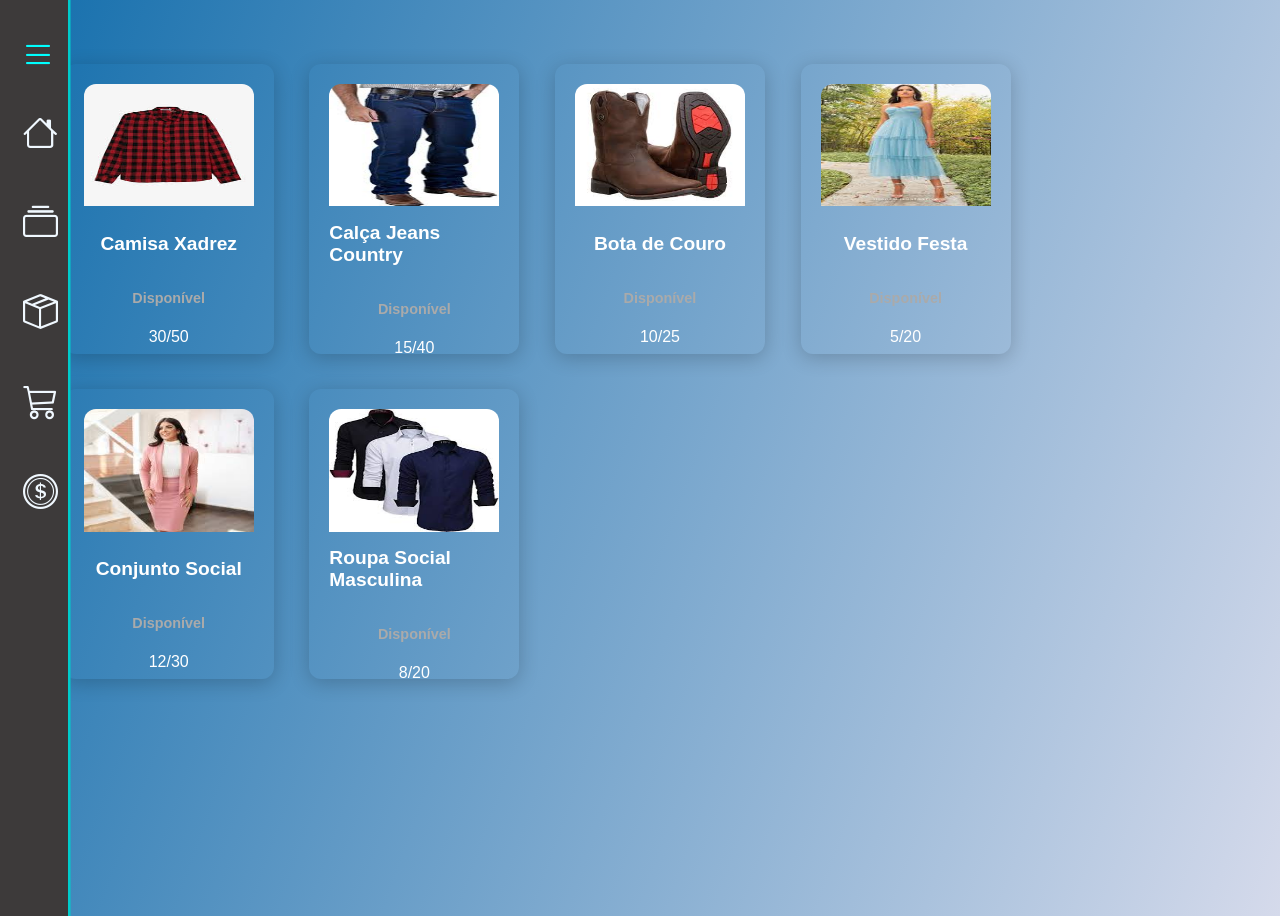
<file: produtos.html>
<!DOCTYPE html>
<html lang="pt-br">
<head>
    <meta charset="UTF-8">
    <meta name="viewport" content="width=device-width, initial-scale=1.0">
    <link rel="stylesheet" href="produto.css">
    <link rel="stylesheet" href="https://cdn.jsdelivr.net/npm/bootstrap-icons@1.11.3/font/bootstrap-icons.css">
    <title>Roupas Prontas</title>
    <link rel="icon" href="./imagens/icon logo TecGestão.png" type="image/x-icon">
</head>
<body>
    <nav class="menu-lateral">
        <div class="bnt-expandir">
            <i class="bi bi-list"></i>
        </div>
        <ul>
            <li class="item-menu">
                <a href="Telainicial.html">
                    <span class="icon"><i class="bi bi-house"></i></span>
                    <span class="txt-link">Início</span>
                </a>
            </li>
            <li class="item-menu">
                <a href="planilhas.html">
                    <span class="icon"><i class="bi bi-collection"></i></span>
                    <span class="txt-link">Planilhas</span>
                </a>
            </li>
            <li class="item-menu">
                <a href="Estoque.html">
                    <span class="icon"><i class="bi bi-box-seam"></i></span>
                    <span class="txt-link">Estoque</span>
                </a>
            </li>
            <li class="item-menu">
                <a href="#">
                    <span class="icon"><i class="bi bi-cart3"></i></span>
                    <span class="txt-link">Produtos</span>
                </a>
            </li>
            <li class="item-menu">
                <a href="Vendas.html">
                    <span class="icon"><i class="bi bi-coin"></i></span>
                    <span class="txt-link">Vendas</span>
                </a>
            </li>
        </ul>
    </nav>

    <div class="container">
        <div id="product-list">
            <div class="card">
                <img src="./imagens/camisa xadres.jpg" alt="Camisa Xadrez">
                <div>
                    <h1>Camisa Xadrez</h1>
                    <h2>Disponível</h2>
                    <span>30/50</span>
                </div>
            </div>

            <div class="card">
                <img src="./imagens/calçaJeansCountry.jpg" alt="Calça Jeans Country">
                <div>
                    <h1>Calça Jeans Country</h1>
                    <h2>Disponível</h2>
                    <span>15/40</span>
                </div>
            </div>

            <div class="card">
                <img src="./imagens/botadecouro.jpg" alt="Bota de Couro">
                <div>
                    <h1>Bota de Couro</h1>
                    <h2>Disponível</h2>
                    <span>10/25</span>
                </div>
            </div>

            <div class="card">
                <img src="./imagens/vestidofesta.jpg" alt="Vestido Festa">
                <div>
                    <h1>Vestido Festa</h1>
                    <h2>Disponível</h2>
                    <span>5/20</span>
                </div>
            </div>

            <div class="card">
                <img src="./imagens/conjunto social feminino.jpg" alt="Conjunto Social">
                <div>
                    <h1>Conjunto Social</h1>
                    <h2>Disponível</h2>
                    <span>12/30</span>
                </div>
            </div>

            <div class="card">
                <img src="./imagens/roupaSocialMasculina.jpg" alt="Roupa Social Masculina">
                <div>
                    <h1>Roupa Social Masculina</h1>
                    <h2>Disponível</h2>
                    <span>8/20</span>
                </div>
            </div>
        </div>
    </div>
</body>
</html>
</file>
<file: produto.css>
body {
    color: white;
    background-image: linear-gradient(110deg, rgb(19, 110, 172), rgb(213, 218, 235));
    height: 100vh;
    display: flex;
    font-family: Arial, Helvetica, sans-serif;
}

nav.menu-lateral {
    width: 68px;
    height: 100%;
    background-color: rgb(61, 58, 58);
    padding: 30px 0 20px 0%;
    box-shadow: 2.5px 0 0 rgb(0, 204, 204);
    position: fixed;
    top: 0;
    left: 0;
    overflow: hidden;
    transition: .2s;
    z-index: 10;
}

nav.menu-lateral:hover {
    width: 230px;
}

.bnt-expandir {
    width: 100%;
    padding: 6px;
}

.bnt-expandir > i {
    color: aqua;
    padding: 20px 15px;
    border: none;
    font-size: 35px;
    cursor: pointer;
}

ul {
    height: 100%;
    list-style-type: none;
}

ul li.item-menu a {
    color: aliceblue;
    text-decoration: none;
    font-size: 30px;
    padding: 17px 4%;
    display: flex;
    margin-bottom: 20px;
    line-height: 30px;
}

ul li.item-menu a .txt-link {
    margin-left: 25px;
    text-decoration: none;
    font-family: 'Segoe UI', Tahoma, Geneva, Verdana, sans-serif;
}

ul li.item-menu a .icon > i {
    font-size: 35px;
    margin-left: -18.5px;
}

ul li.item-menu:hover {
    background: rgb(0, 204, 204);
    margin-left: -20%;
    padding-left: 20px;
}

.hover-margem {
    margin: 20px;
    padding: 20px;
    background-color: lightgray;
    transition: background-color 0.3s;
}

ul li.item-menu {
    transition: .2s;
}

.container {
    padding: 3%;
    

}

.card {
    width: 170px; 
    height: 250px; 
    background-color: transparent; 
    border-radius: 12px; 
    box-shadow: 0px 4px 20px rgba(0, 0, 0, 0.2);
    transition: transform 0.3s, box-shadow 0.3s;
    float: left; 
    margin: 1.5%; 
    padding: 20px; 
}


.container::after {
    content: "";
    display: table;
    clear: both;
}

.card:hover {
    box-shadow: 0 8px 40px rgba(0, 0, 0, 0.3);
    transform: scale(1.1) translateZ(20px);
}

.card img {
    width: 100%; 
    height: 49%; 
    border-top-left-radius: 12px;
    border-top-right-radius: 12px;
    margin-bottom: 10px; 
}

.card div {
    display: flex;
    flex-direction: column;
    justify-content: center;
    align-items: center;
    gap: 10px;
    height: 50%;
}

.card h1 {
    font-size: 1.2rem;
}

.card h2 {
    font-size: .9rem;
    color: #aaa;
}

.card button {
    background-color: #4a78a304;
    height: 30px;
    border: none;
    padding: 4px;
    width: 80%;
    color: transparent;
    font-size: 1rem;
    font-weight: bold;
    border-radius: 2px;
}
</file>
